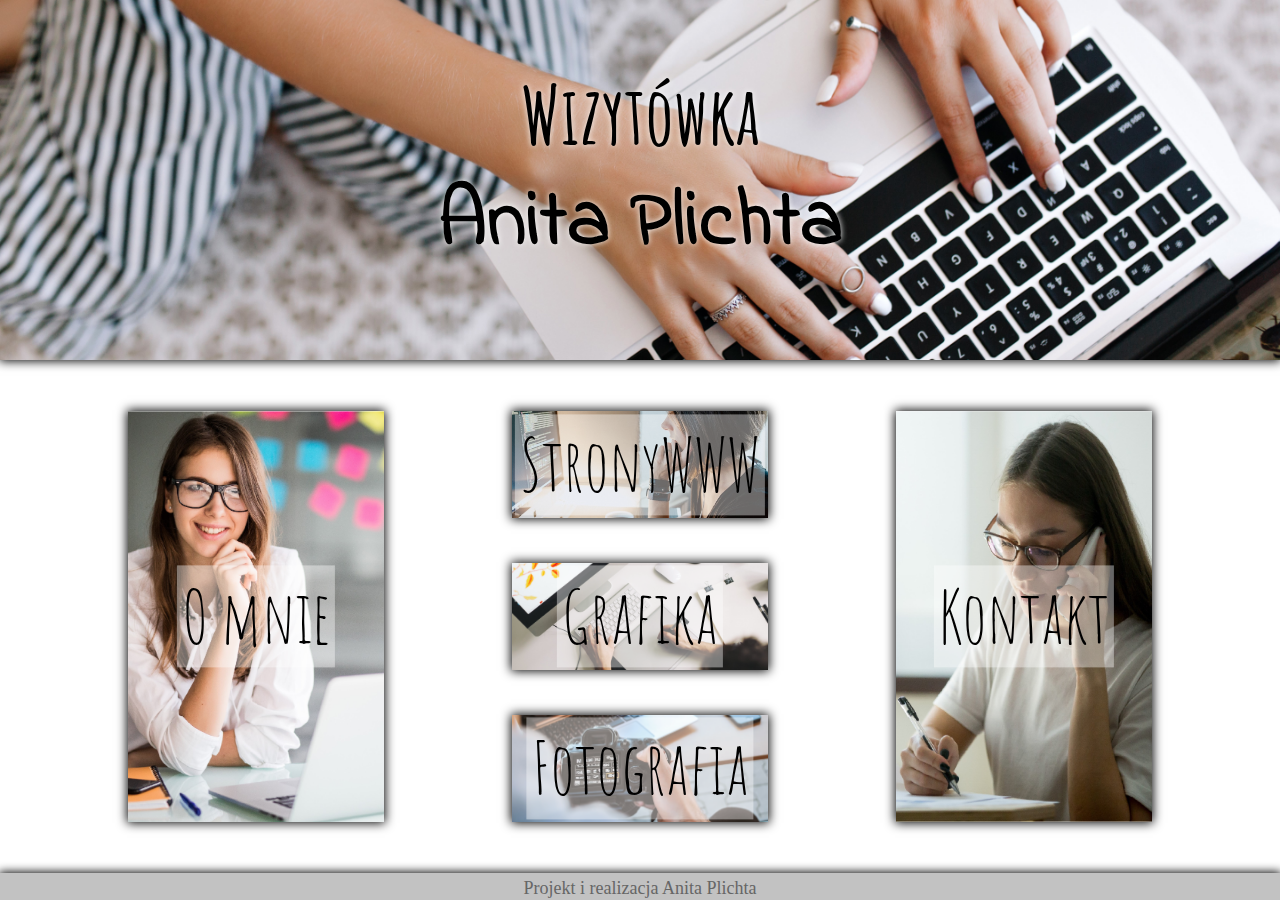
<file: index.html>
<html lang="pl">
<head>
	<meta http-equiv="content-type" content="text/html; charset=utf-8">
	<meta name="author" content="Anita Plichta">
	<link href="style.css" rel="stylesheet" type="text/css" >
	<link rel="shortcut icon" href="img/logo.png">
	<link rel="preconnect" href="https://fonts.gstatic.com">
	<link href="https://fonts.googleapis.com/css2?family=Amatic+SC&family=Indie+Flower&display=swap" rel="stylesheet">
	<meta name="keywords" content="portfolio,webmaster,webdesigner,front-end developer,front-end,frontend,strony internetowe,strony www,www,strona internetowa,strona www,grafika,grafiki,fotografia,fotograf">
	<title>Wizytówka Anita Plichta</title>
</head>
<body>
	<header id="header-home">
		<h1>Wizytówka</h2>
		<h2>Anita Plichta</h2>
	</header>
	<section id="nav-home">
		<a href="omnie.html">
			<div class="navigation" id="omnie">
				<span>
					O mnie
				</span>
			</div>
		</a>
		<div id="container">
			<a href="stronywww.html">
				<div class="navigation" id="stronywww">
					<span>
						StronyWWW
					</span>
				</div>
			</a>
			<a href="grafika.html">
				<div class="navigation" id="grafika">
					<span>
						Grafika
					</span>
				</div>
			</a>
			<a href="fotografia.html">
				<div class="navigation" id="fotografia">
					<span>
						Fotografia
					</span>
				</div>
			</a>
		</div>
		<a href="kontakt.html">
			<div class="navigation" id="kontakt">
				<span>
					Kontakt
				</span>
			</div>
		</a>
	</section>
	<footer>
		<span>
			Projekt i realizacja Anita Plichta
		</span>
	</footer>
</body>
</html>
</file>
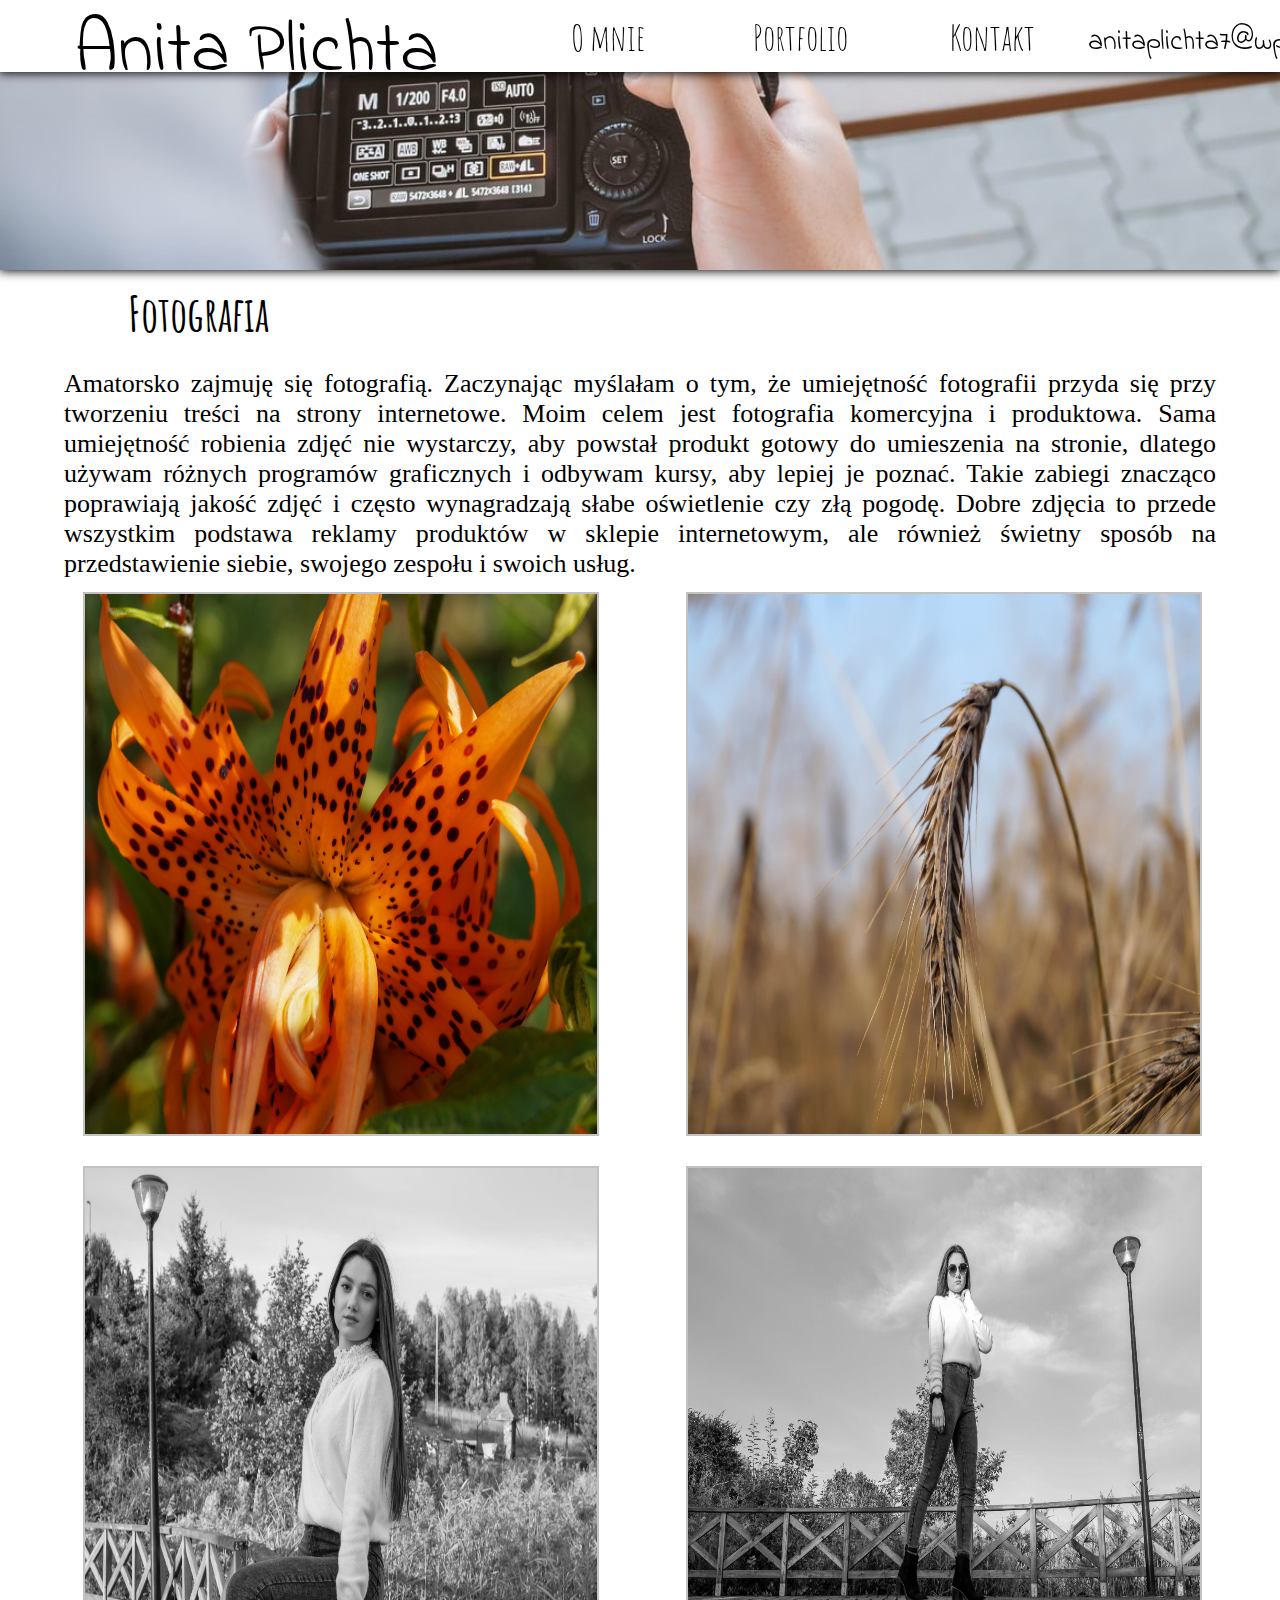
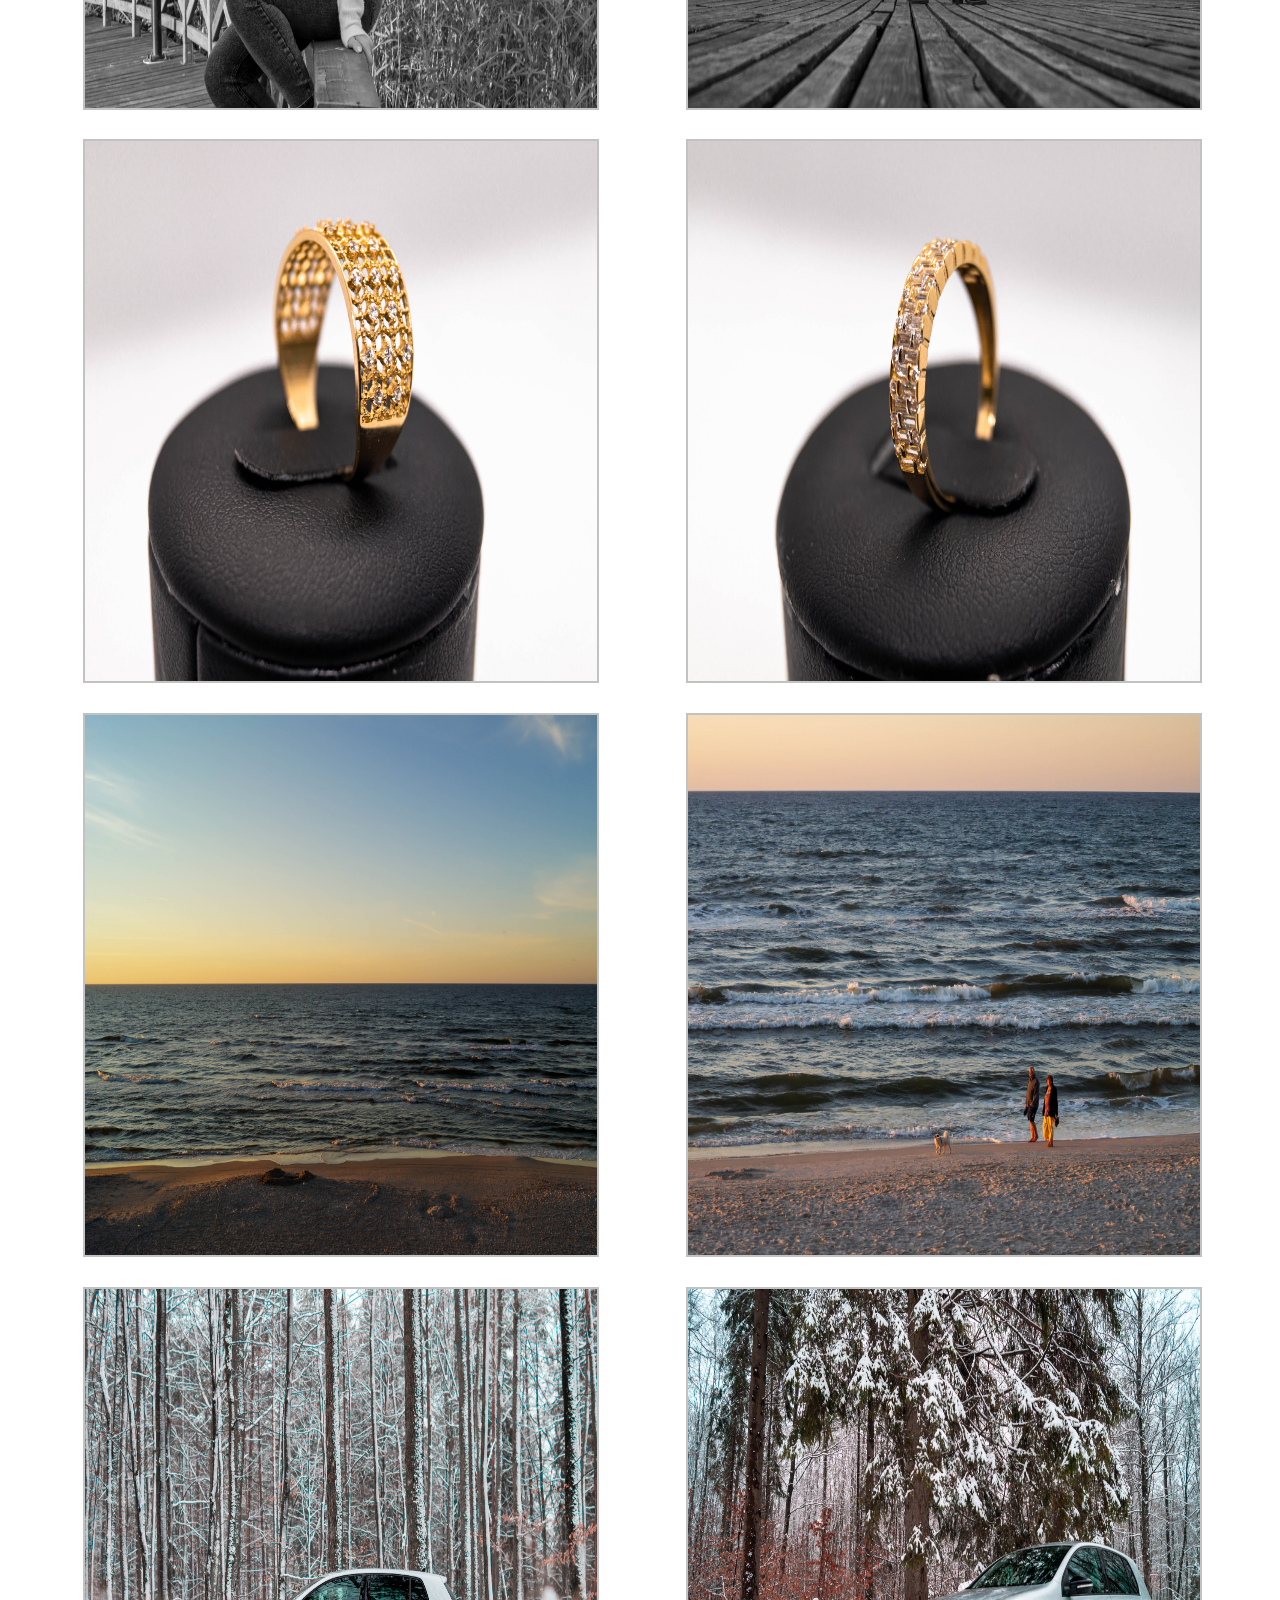
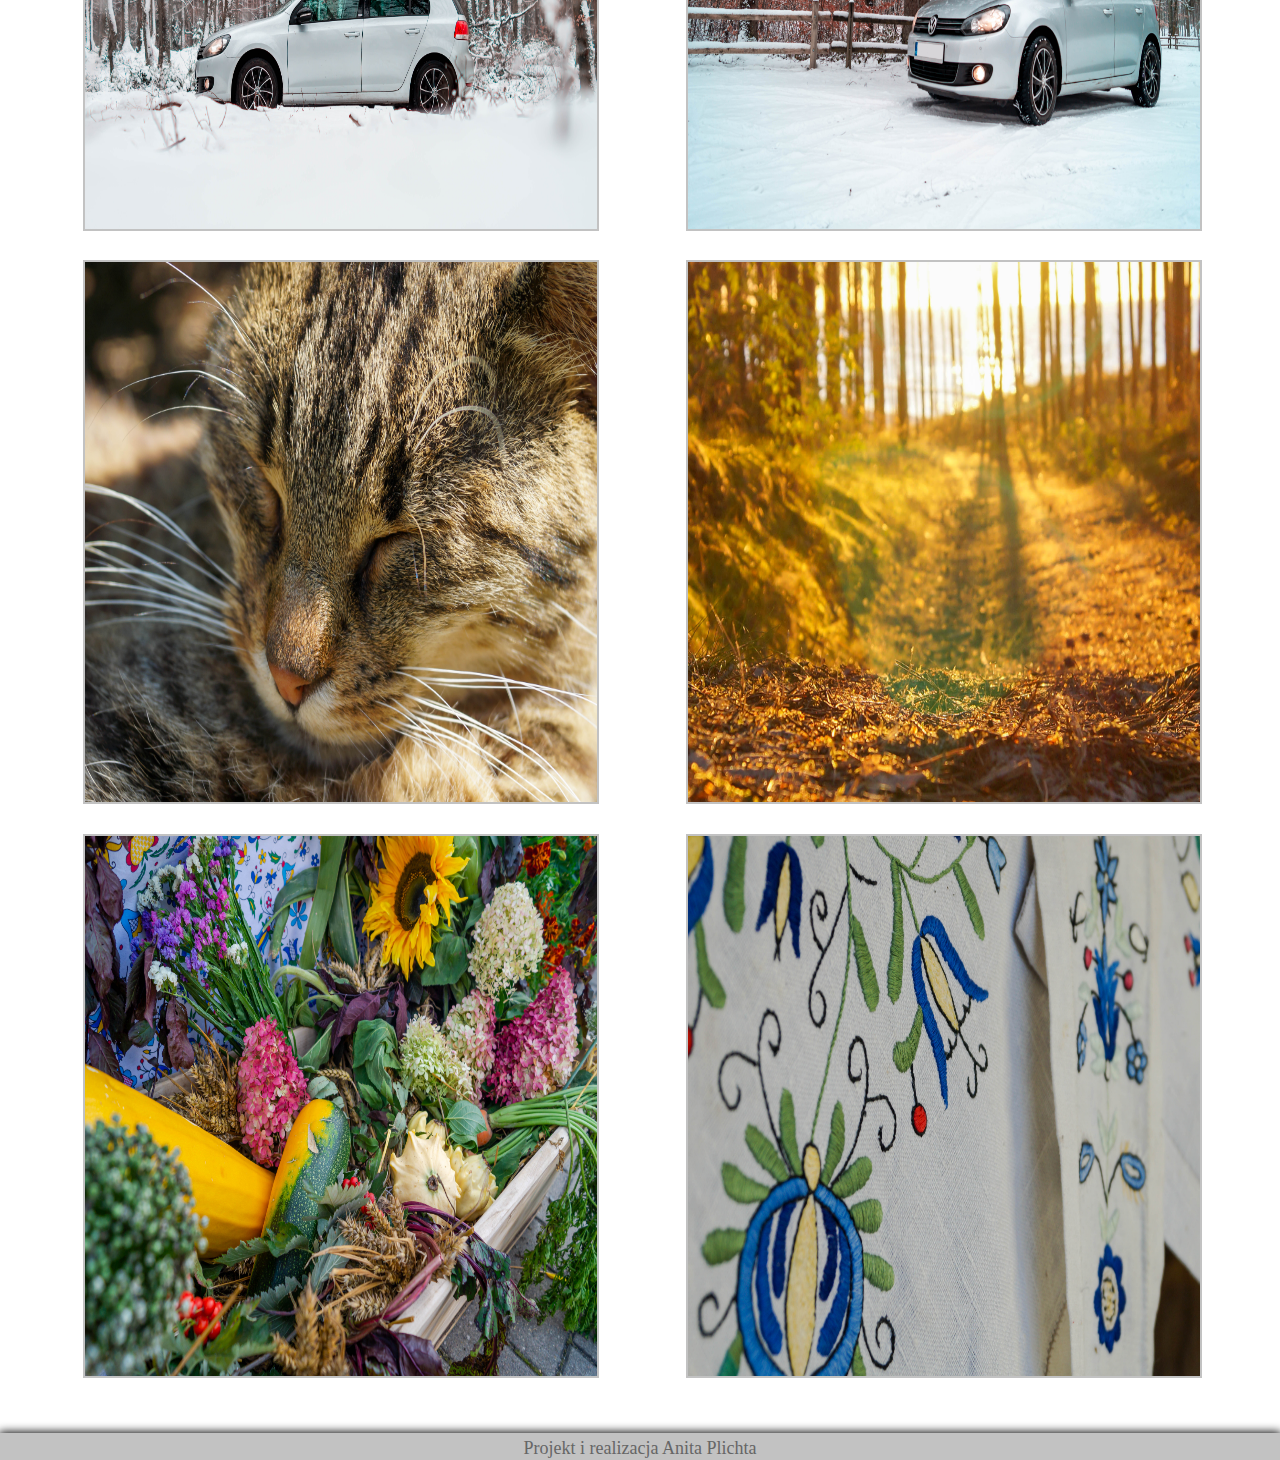
<file: fotografia.html>
<html lang="pl">
<head>
	<meta http-equiv="content-type" content="text/html; charset=utf-8">
	<meta name="author" content="Anita Plichta">
	<link href="style.css" rel="stylesheet" type="text/css" >
	<link rel="shortcut icon" href="img/logo.png">
	<link rel="preconnect" href="https://fonts.gstatic.com">
	<link href="https://fonts.googleapis.com/css2?family=Amatic+SC&family=Indie+Flower&display=swap" rel="stylesheet">
	<meta name="keywords" content="portfolio,webmaster,webdesigner,front-end developer,front-end,frontend,strony internetowe,strony www,www,strona internetowa,strona www,grafika,grafiki,fotografia,fotograf">
	<title>Fotografia - Anita Plichta</title>
</head>
<body>
	<nav>
		<a href="index.html">
			<div id="logo">
				<span>
					Anita Plichta
				</span>
			</div>
		</a>
		<div id="icon">
			<img id="on" onclick="on()" src="icon/on.png" alt="Menu ON">
			<img id="off" onclick="off()" src="icon/off.png" alt="Menu OFF">
		</div>
<ol id="menu">
			<a href="omnie.html">
				<li>
					<span>
						O mnie
					</span>
				</li>
			</a>
			<li>
				<a href="index.html">
					<span>
						Portfolio
					</span>
				</a>
				<ul>
					<a href="stronywww.html">
						<li>
							<span>
								Strony WWW
							</span>
						</li>
					</a>
					<a href="grafika.html">
						<li>
							<span>
								Grafika
							</span>
						</li>
					</a>
					<a href="fotografia.html">
						<li>
							<span>
								Fotografia
							</span>
						</li>
					</a>
				</ul>
			</li>
			<a href="kontakt.html">
				<li>
					<span>
						Kontakt
					</span>
				</li>
			</a>
			<li id="mail">
				<span>
					<a href="mailto:anitaplichta7@wp.pl">anitaplichta7@wp.pl</a>
				</span>
			</li>
		</ol>
	</nav>
	<section class="scroll">
		<header id="header-fotografia">
		</header>
		<main>
			<section>
				<h3>
					Fotografia
				</h3>
				<article>
					<p>
						Amatorsko zajmuję się fotografią. Zaczynając myślałam o tym, że umiejętność fotografii przyda się przy tworzeniu treści na strony internetowe. Moim celem jest fotografia komercyjna i produktowa. Sama umiejętność robienia zdjęć nie wystarczy, aby powstał produkt gotowy do umieszenia na stronie, dlatego używam różnych programów graficznych i odbywam kursy, aby lepiej je poznać. Takie zabiegi znacząco poprawiają jakość zdjęć i często wynagradzają słabe oświetlenie czy złą pogodę. Dobre zdjęcia to przede wszystkim podstawa reklamy produktów w sklepie internetowym, ale również świetny sposób na przedstawienie siebie, swojego zespołu i swoich usług.
					</p>
					<div class="img-container">
                        <img src="img/fotografia/1.jpg" alt="Przykładowa fotografia numer 1">
					</div>
					<div class="img-container">
                        <img src="img/fotografia/2.jpg" alt="Przykładowa fotografia numer 2">
					</div>
					<div class="img-container">
                        <img src="img/fotografia/3.jpg" alt="Przykładowa fotografia numer 3">
					</div>
					<div class="img-container">
                        <img src="img/fotografia/4.jpg" alt="Przykładowa fotografia numer 4">
					</div>
					<div class="img-container">
                        <img src="img/fotografia/5.jpg" alt="Przykładowa fotografia numer 5">
					</div>
					<div class="img-container">
                        <img src="img/fotografia/6.jpg" alt="Przykładowa fotografia numer 6">
					</div>
					<div class="img-container">
                        <img src="img/fotografia/7.jpg" alt="Przykładowa fotografia numer 7">
					</div>
					<div class="img-container">
                        <img src="img/fotografia/8.jpg" alt="Przykładowa fotografia numer 8">
					</div>
					<div class="img-container">
                        <img src="img/fotografia/9.jpg" alt="Przykładowa fotografia numer 9">
					</div>
					<div class="img-container">
                        <img src="img/fotografia/10.jpg" alt="Przykładowa fotografia numer 10">
					</div>
					<div class="img-container">
                        <img src="img/fotografia/11.jpg" alt="Przykładowa fotografia numer 11">
					</div>
					<div class="img-container">
                        <img src="img/fotografia/12.jpg" alt="Przykładowa fotografia numer 12">
					</div>
					<div class="img-container">
                        <img src="img/fotografia/13.jpg" alt="Przykładowa fotografia numer 13">
					</div>
					<div class="img-container">
                        <img src="img/fotografia/14.jpg" alt="Przykładowa fotografia numer 14">
					</div>
				</article>
			</section>
		</main>
		<footer>
			<span>
				Projekt i realizacja Anita Plichta
			</span>
		</footer>
	</section>
	<script>
		function on() {
			document.getElementById('menu').style="visibility: visible;transform: scaleY(1);-webkit-transform: scaleY(1)";
			document.getElementById('on').style="display: none";
			document.getElementById('off').style="display: block";
		}
		
		function off() {
			document.getElementById('menu').style="visibility: hidden";
			document.getElementById('on').style="display: block";
			document.getElementById('off').style="display: none";
		}
	</script>
</body>
</html>
</file>
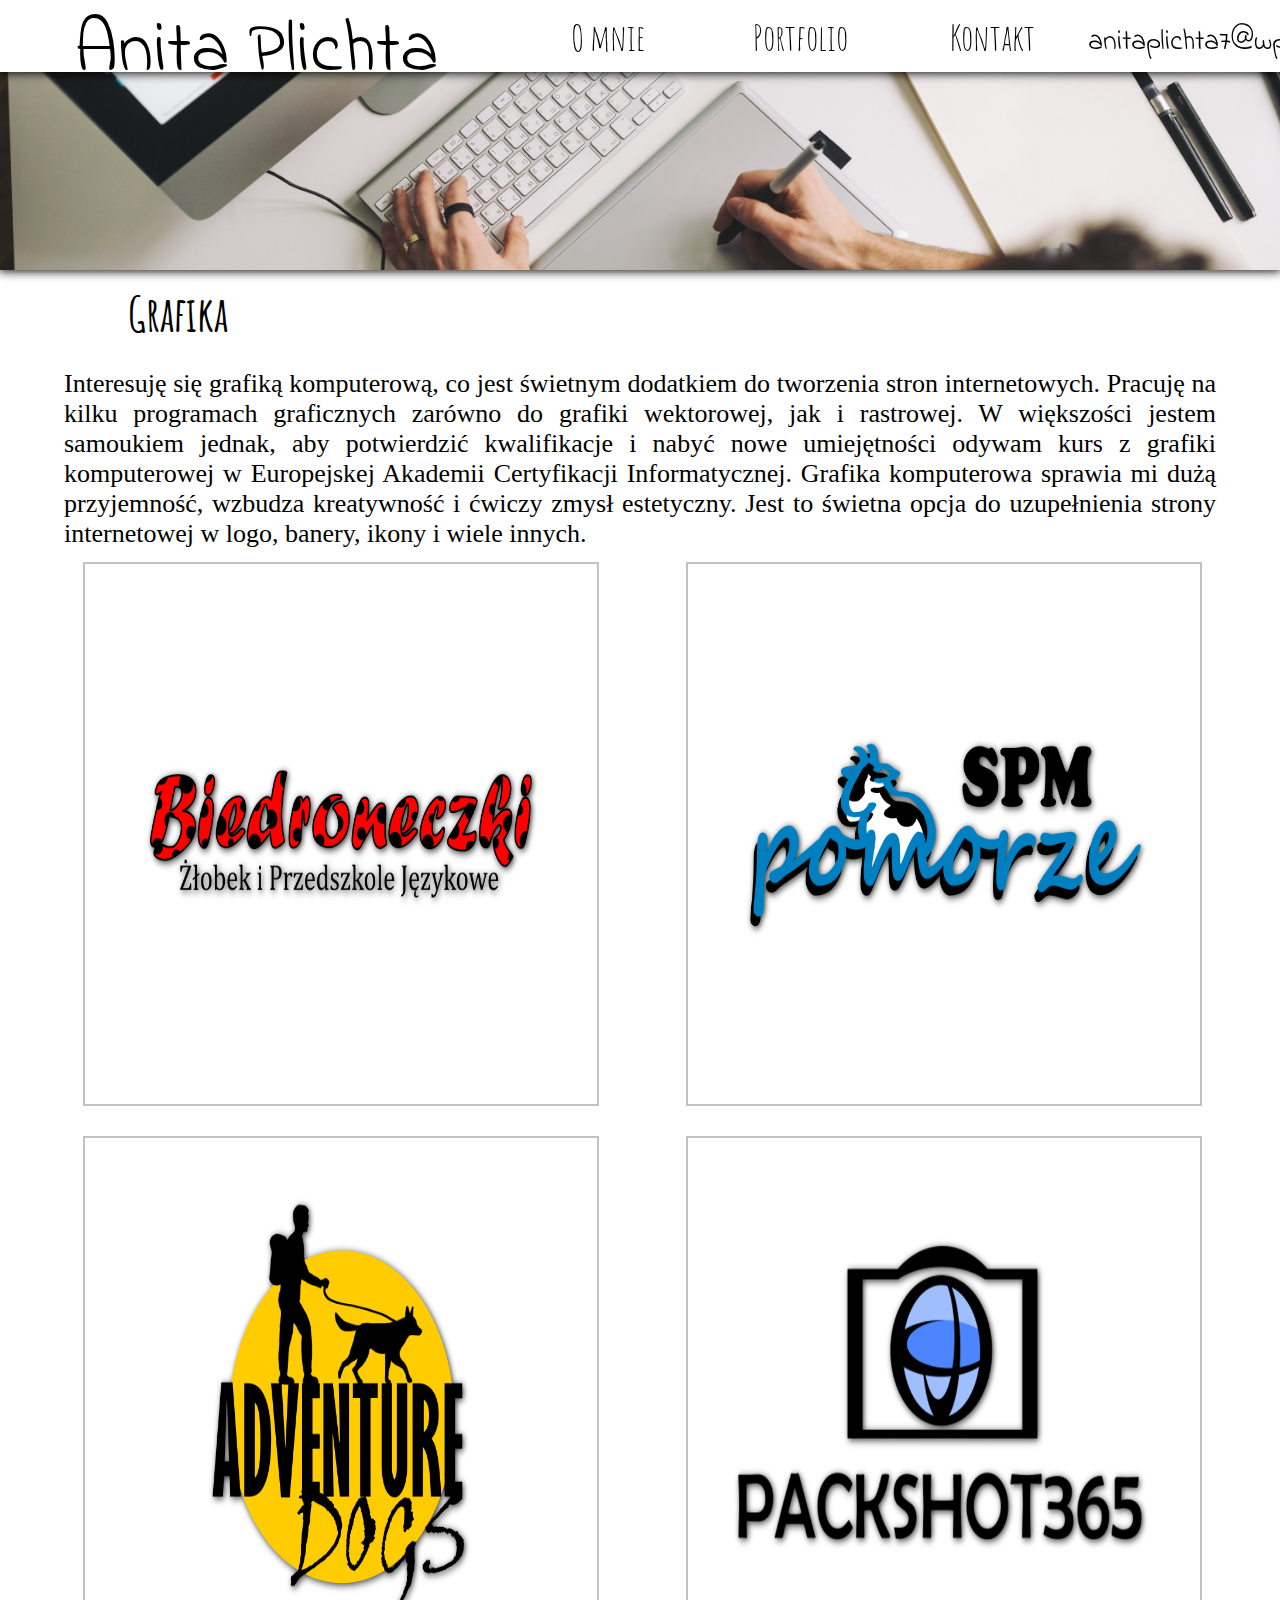
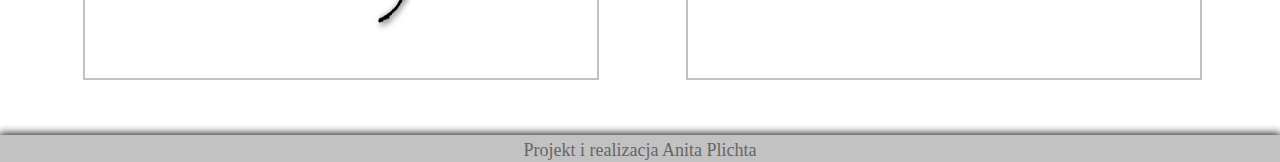
<file: grafika.html>
<html lang="pl">
<head>
	<meta http-equiv="content-type" content="text/html; charset=utf-8">
	<meta name="author" content="Anita Plichta">
	<link href="style.css" rel="stylesheet" type="text/css" >
	<link rel="shortcut icon" href="img/logo.png">
	<link rel="preconnect" href="https://fonts.gstatic.com">
	<link href="https://fonts.googleapis.com/css2?family=Amatic+SC&family=Indie+Flower&display=swap" rel="stylesheet">
	<meta name="keywords" content="portfolio,webmaster,webdesigner,front-end developer,front-end,frontend,strony internetowe,strony www,www,strona internetowa,strona www,grafika,grafiki,fotografia,fotograf">
	<title>Grafika - Anita Plichta</title>
</head>
<body>
	<nav>
		<a href="index.html">
			<div id="logo">
				<span>
					Anita Plichta
				</span>
			</div>
		</a>
		<div id="icon">
			<img id="on" onclick="on()" src="icon/on.png" alt="Menu ON">
			<img id="off" onclick="off()" src="icon/off.png" alt="Menu OFF">
		</div>
<ol id="menu">
			<a href="omnie.html">
				<li>
					<span>
						O mnie
					</span>
				</li>
			</a>
			<li>
				<a href="index.html">
					<span>
						Portfolio
					</span>
				</a>
				<ul>
					<a href="stronywww.html">
						<li>
							<span>
								Strony WWW
							</span>
						</li>
					</a>
					<a href="grafika.html">
						<li>
							<span>
								Grafika
							</span>
						</li>
					</a>
					<a href="fotografia.html">
						<li>
							<span>
								Fotografia
							</span>
						</li>
					</a>
				</ul>
			</li>
			<a href="kontakt.html">
				<li>
					<span>
						Kontakt
					</span>
				</li>
			</a>
			<li id="mail">
				<span>
					<a href="mailto:anitaplichta7@wp.pl">anitaplichta7@wp.pl</a>
				</span>
			</li>
		</ol>
	</nav>
	<section class="scroll">
		<header id="header-grafika">
		</header>
		<main>
			<section>
				<h3>
					Grafika
				</h3>
				<article>
					<p>
						Interesuję się grafiką komputerową, co jest świetnym dodatkiem do tworzenia stron internetowych. Pracuję na kilku programach graficznych zarówno do grafiki wektorowej, jak i rastrowej. W większości jestem samoukiem jednak, aby potwierdzić kwalifikacje i nabyć nowe umiejętności odywam kurs z grafiki komputerowej w Europejskej Akademii Certyfikacji Informatycznej. Grafika komputerowa sprawia mi dużą przyjemność, wzbudza kreatywność i ćwiczy zmysł estetyczny. Jest to świetna opcja do uzupełnienia strony internetowej w logo, banery, ikony i wiele innych.
					</p>
					<div class="img-container">
                        <img src="img/grafika/1.png" alt="Przykładowa grafika numer 1">
					</div>
					<div class="img-container">
                        <img src="img/grafika/2.png" alt="Przykładowa grafika numer 2">
					</div>
					<div class="img-container">
                        <img src="img/grafika/3.png" alt="Przykładowa grafika numer 3">
					</div>
					<div class="img-container">
                        <img src="img/grafika/4.png" alt="Przykładowa grafika numer 4">
					</div>
				</article>
			</section>
		</main>
		<footer>
			<span>
				Projekt i realizacja Anita Plichta
			</span>
		</footer>
	</section>
	<script>
		function on() {
			document.getElementById('menu').style="visibility: visible;transform: scaleY(1);-webkit-transform: scaleY(1)";
			document.getElementById('on').style="display: none";
			document.getElementById('off').style="display: block";
		}
		
		function off() {
			document.getElementById('menu').style="visibility: hidden";
			document.getElementById('on').style="display: block";
			document.getElementById('off').style="display: none";
		}
	</script>
</body>
</html>
</file>
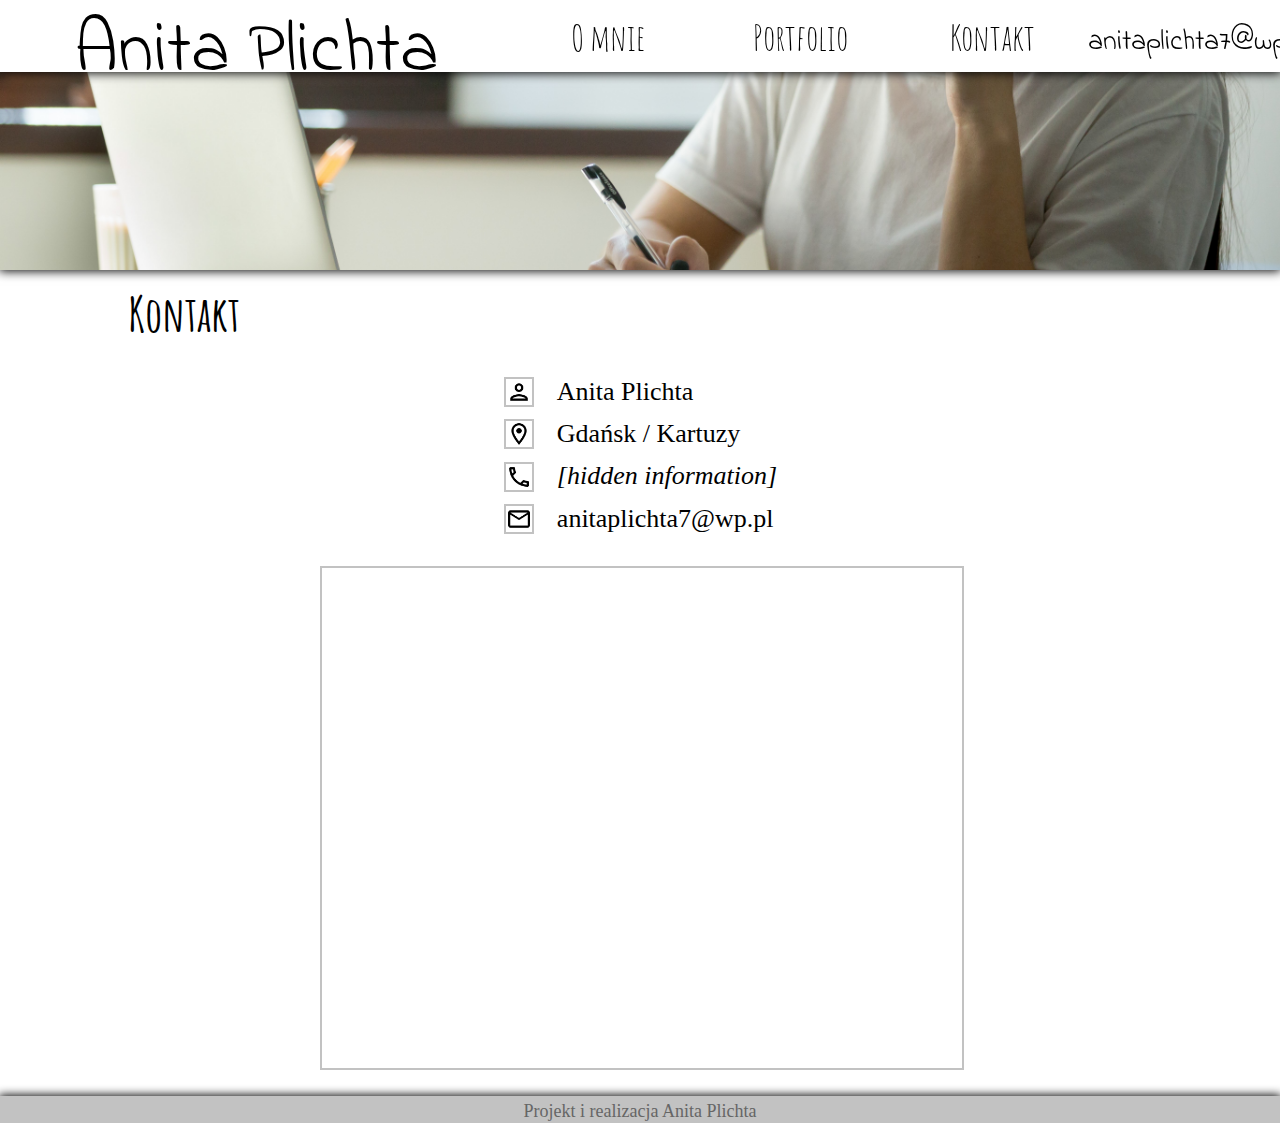
<file: kontakt.html>
<html lang="pl">
<head>
	<meta http-equiv="content-type" content="text/html; charset=utf-8">
	<meta name="author" content="Anita Plichta">
	<link href="style.css" rel="stylesheet" type="text/css" >
	<link rel="shortcut icon" href="img/logo.png">
	<link rel="preconnect" href="https://fonts.gstatic.com">
	<link href="https://fonts.googleapis.com/css2?family=Amatic+SC&family=Indie+Flower&display=swap" rel="stylesheet">
	<meta name="keywords" content="portfolio,webmaster,webdesigner,front-end developer,front-end,frontend,strony internetowe,strony www,www,strona internetowa,strona www,grafika,grafiki,fotografia,fotograf">
	<title>Kontakt - Anita Plichta</title>
</head>
<body>
	<nav>
		<a href="index.html">
			<div id="logo">
				<span>
					Anita Plichta
				</span>
			</div>
		</a>
		<div id="icon">
			<img id="on" onclick="on()" src="icon/on.png" alt="Menu ON">
			<img id="off" onclick="off()" src="icon/off.png" alt="Menu OFF">
		</div>
		<ol id="menu">
			<a href="omnie.html">
				<li>
					<span>
						O mnie
					</span>
				</li>
			</a>
			<li>
				<a href="index.html">
					<span>
						Portfolio
					</span>
				</a>
				<ul>
					<a href="stronywww.html">
						<li>
							<span>
								Strony WWW
							</span>
						</li>
					</a>
					<a href="grafika.html">
						<li>
							<span>
								Grafika
							</span>
						</li>
					</a>
					<a href="fotografia.html">
						<li>
							<span>
								Fotografia
							</span>
						</li>
					</a>
				</ul>
			</li>
			<a href="kontakt.html">
				<li>
					<span>
						Kontakt
					</span>
				</li>
			</a>
			<li id="mail">
				<span>
					<a href="mailto:anitaplichta7@wp.pl">anitaplichta7@wp.pl</a>
				</span>
			</li>
		</ol>
	</nav>
	<section class="scroll">
		<header id="header-kontakt">
		</header>
		<main>
			<section>
				<h3>
					Kontakt
				</h3>
				<article>
					<table>
						<tr>
							<th>
								<img src="icon/person.png" alt="Ikona osoby">
							</th>
							<td>Anita Plichta</td>
						<tr>
							<th>
								<img src="icon/location.png" alt="Ikona lokalizacji">
							</th>
							<td>Gdańsk / Kartuzy</td>
						</tr>
							<th>
								<img src="icon/phone.png" alt="Ikona telefonu">
							</th>
							<td><i>[hidden information]</i></td>
						</tr>
						<tr>
							<th>
								<img src="icon/email.png" alt="Ikona wiadomości">
							</th>
							<td>
								<a href="mailto:anitaplichta7@wp.pl">anitaplichta7@wp.pl</a>
							</td>
						</tr>
					</table>
				</article>
				<article>
					<iframe src="https://www.google.com/maps/embed?pb=!1m18!1m12!1m3!1d18609.332690126095!2d18.17857539769753!3d54.33636370356687!2m3!1f0!2f0!3f0!3m2!1i1024!2i768!4f13.1!3m3!1m2!1s0x46fd9a7cf97459e7%3A0x672209d507f6e0b!2sKartuzy!5e0!3m2!1spl!2spl!4v1640007857478!5m2!1spl!2spl" allowfullscreen="" loading="lazy"></iframe>
				</article>
			</section>
		</main>
		<footer>
			<span>
				Projekt i realizacja Anita Plichta
			</span>
		</footer>
	</section>
	<script>
		function on() {
			document.getElementById('menu').style="visibility: visible;transform: scaleY(1);-webkit-transform: scaleY(1)";
			document.getElementById('on').style="display: none";
			document.getElementById('off').style="display: block";
		}
		
		function off() {
			document.getElementById('menu').style="visibility: hidden";
			document.getElementById('on').style="display: block";
			document.getElementById('off').style="display: none";
		}
	</script>
</body>
</html>
</file>
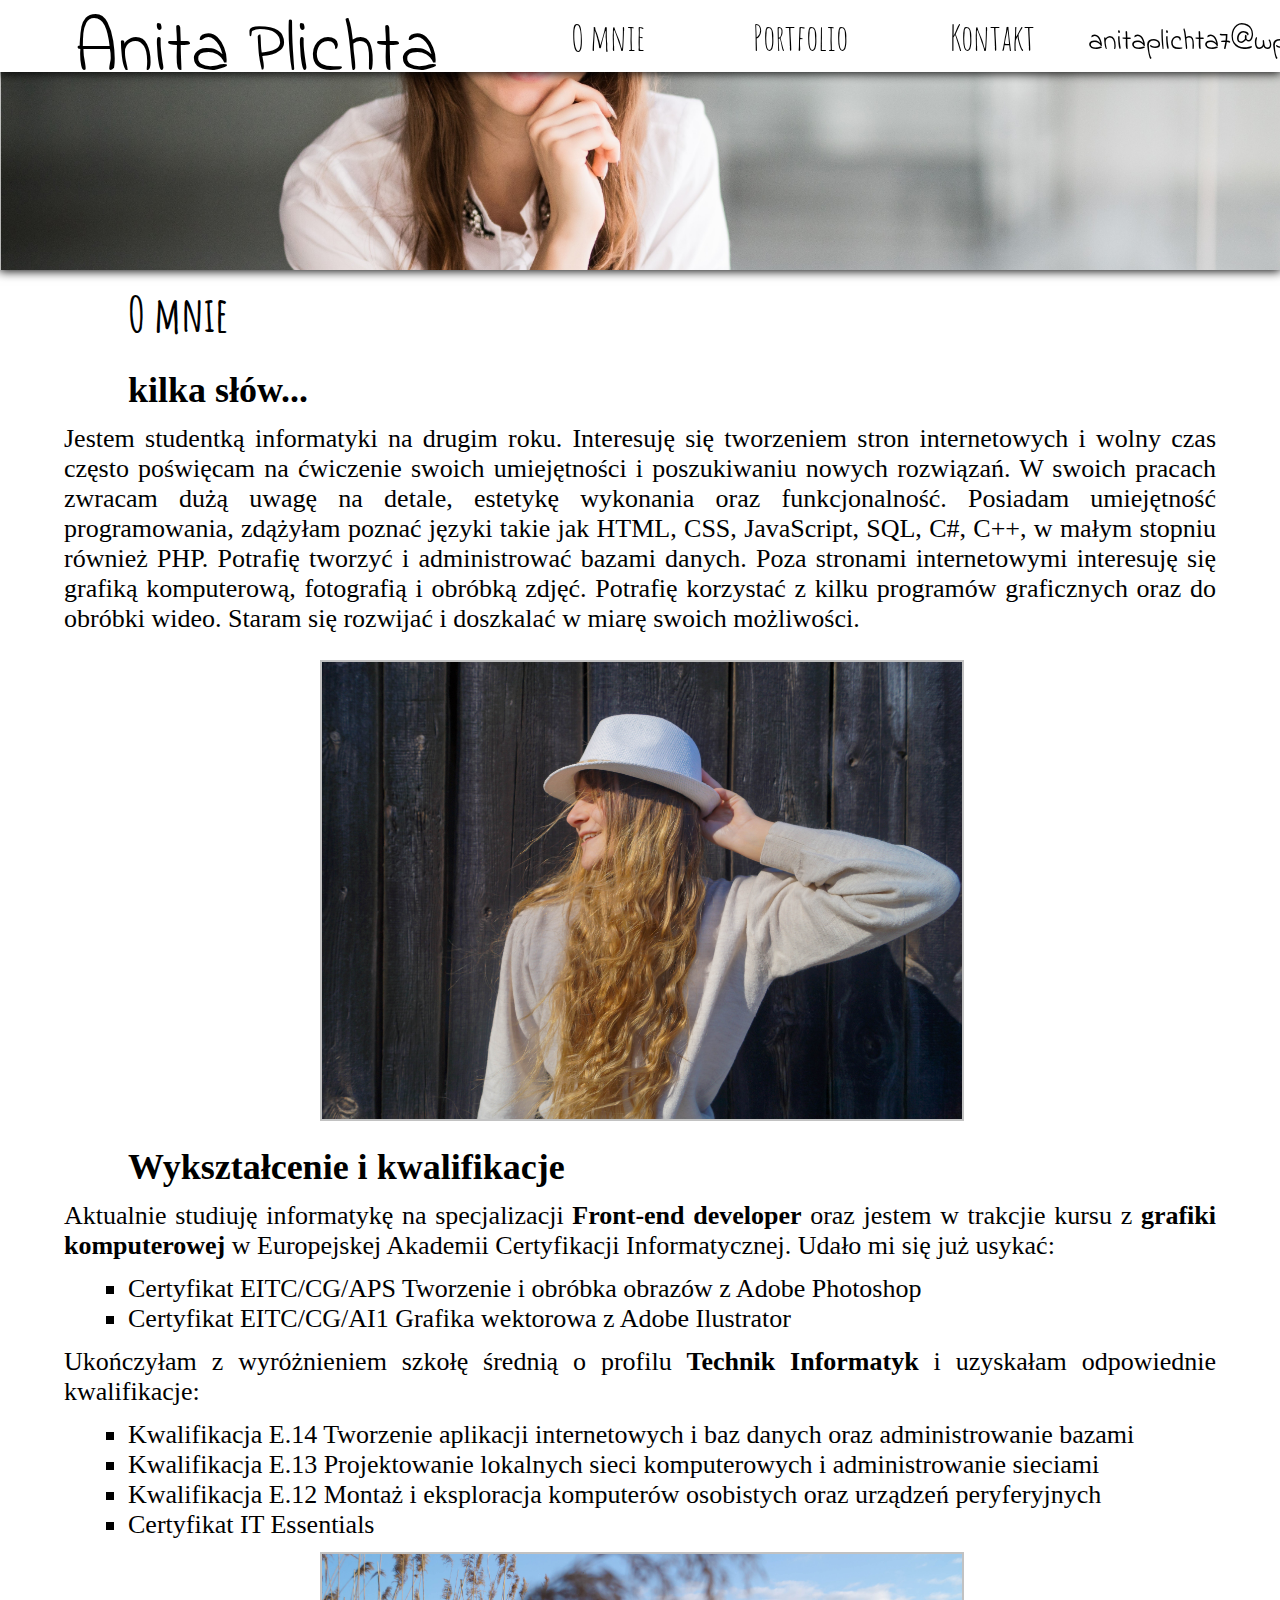
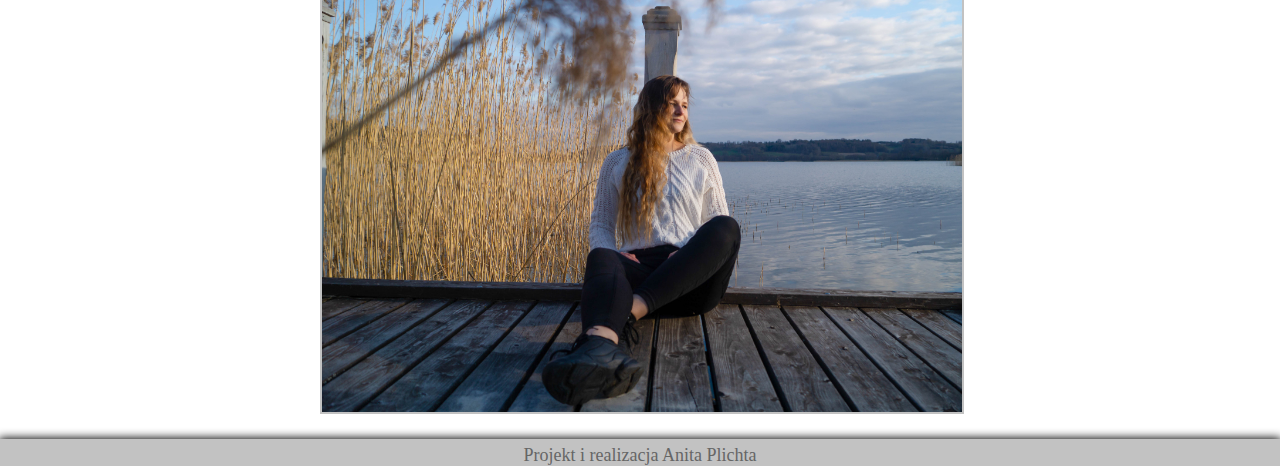
<file: omnie.html>
<html lang="pl">
<head>
	<meta http-equiv="content-type" content="text/html; charset=utf-8">
	<meta name="author" content="Anita Plichta">
	<link href="style.css" rel="stylesheet" type="text/css" >
	<link rel="shortcut icon" href="img/logo.png">
	<link rel="preconnect" href="https://fonts.gstatic.com">
	<link href="https://fonts.googleapis.com/css2?family=Amatic+SC&family=Indie+Flower&display=swap" rel="stylesheet">
	<meta name="keywords" content="portfolio,webmaster,webdesigner,front-end developer,front-end,frontend,strony internetowe,strony www,www,strona internetowa,strona www,grafika,grafiki,fotografia,fotograf">
	<title>O mnie - Anita Plichta</title>
</head>
<body>
	<nav>
		<a href="index.html">
			<div id="logo">
				<span>
					Anita Plichta
				</span>
			</div>
		</a>
		<div id="icon">
			<img id="on" onclick="on()" src="icon/on.png" alt="Menu ON">
			<img id="off" onclick="off()" src="icon/off.png" alt="Menu OFF">
		</div>
		<ol id="menu">
			<a href="omnie.html">
				<li>
					<span>
						O mnie
					</span>
				</li>
			</a>
			<li>
				<a href="index.html">
					<span>
						Portfolio
					</span>
				</a>
				<ul>
					<a href="stronywww.html">
						<li>
							<span>
								Strony WWW
							</span>
						</li>
					</a>
					<a href="grafika.html">
						<li>
							<span>
								Grafika
							</span>
						</li>
					</a>
					<a href="fotografia.html">
						<li>
							<span>
								Fotografia
							</span>
						</li>
					</a>
				</ul>
			</li>
			<a href="kontakt.html">
				<li>
					<span>
						Kontakt
					</span>
				</li>
			</a>
			<li id="mail">
				<span>
					<a href="mailto:anitaplichta7@wp.pl">anitaplichta7@wp.pl</a>
				</span>
			</li>
		</ol>
	</nav>
	<section class="scroll">
		<header id="header-omnie">
		</header>
		<main>
			<section>
				<h3>
					O mnie
				</h3>
				<article>
					<h4>
						kilka słów...
					</h4>
					<p>
						Jestem studentką informatyki na drugim roku. Interesuję się tworzeniem stron internetowych i wolny czas często poświęcam na ćwiczenie swoich umiejętności i poszukiwaniu nowych rozwiązań. W swoich pracach zwracam dużą uwagę na detale, estetykę wykonania oraz funkcjonalność. Posiadam umiejętność programowania, zdążyłam poznać języki takie jak HTML, CSS, JavaScript, SQL, C#, C++, w małym stopniu również PHP. Potrafię tworzyć i administrować bazami danych. Poza stronami internetowymi interesuję się grafiką komputerową, fotografią i obróbką zdjęć. Potrafię korzystać z kilku programów graficznych oraz do obróbki wideo. Staram się rozwijać i doszkalać w miarę swoich możliwości.
					</p>
					<img class="photos" src="img/ja1.jpg" alt="Moje zdjecie numer 1">
				</article>
				<article>
					<h4>
						Wykształcenie i kwalifikacje
					</h4>
					<p>
						Aktualnie studiuję informatykę na specjalizacji <b>Front-end developer</b> oraz jestem w trakcjie kursu z <b> grafiki komputerowej </b> w Europejskej Akademii Certyfikacji Informatycznej. Udało mi się już usykać:
					</p>
					<ul>
						<li>Certyfikat EITC/CG/APS Tworzenie i obróbka obrazów z Adobe Photoshop</li>
						<li>Certyfikat EITC/CG/AI1 Grafika wektorowa z Adobe Ilustrator</li>
					</ul>
					<p>
						Ukończyłam z wyróżnieniem szkołę średnią o profilu <b> Technik Informatyk </b> i uzyskałam odpowiednie kwalifikacje:
					</p>
					<ul>
						<li>Kwalifikacja E.14 Tworzenie aplikacji internetowych i baz danych oraz administrowanie bazami</li>
						<li>Kwalifikacja E.13 Projektowanie lokalnych sieci komputerowych i administrowanie sieciami</li>
						<li>Kwalifikacja E.12 Montaż i eksploracja komputerów osobistych oraz urządzeń peryferyjnych</li>
						<li>Certyfikat IT Essentials</li>
					</ul>
					<img class="photos" src="img/ja2.jpg" alt="Moje zdjecie numer 2">
				</article>
			</section>
		</main>
		<footer>
			<span>
				Projekt i realizacja Anita Plichta
			</span>
		</footer>
	</section>
	<script>
		function on() {
			document.getElementById('menu').style="visibility: visible;transform: scaleY(1);-webkit-transform: scaleY(1)";
			document.getElementById('on').style="display: none";
			document.getElementById('off').style="display: block";
		}
		
		function off() {
			document.getElementById('menu').style="visibility: hidden";
			document.getElementById('on').style="display: block";
			document.getElementById('off').style="display: none";
		}
	</script>
</body>
</html>
</file>
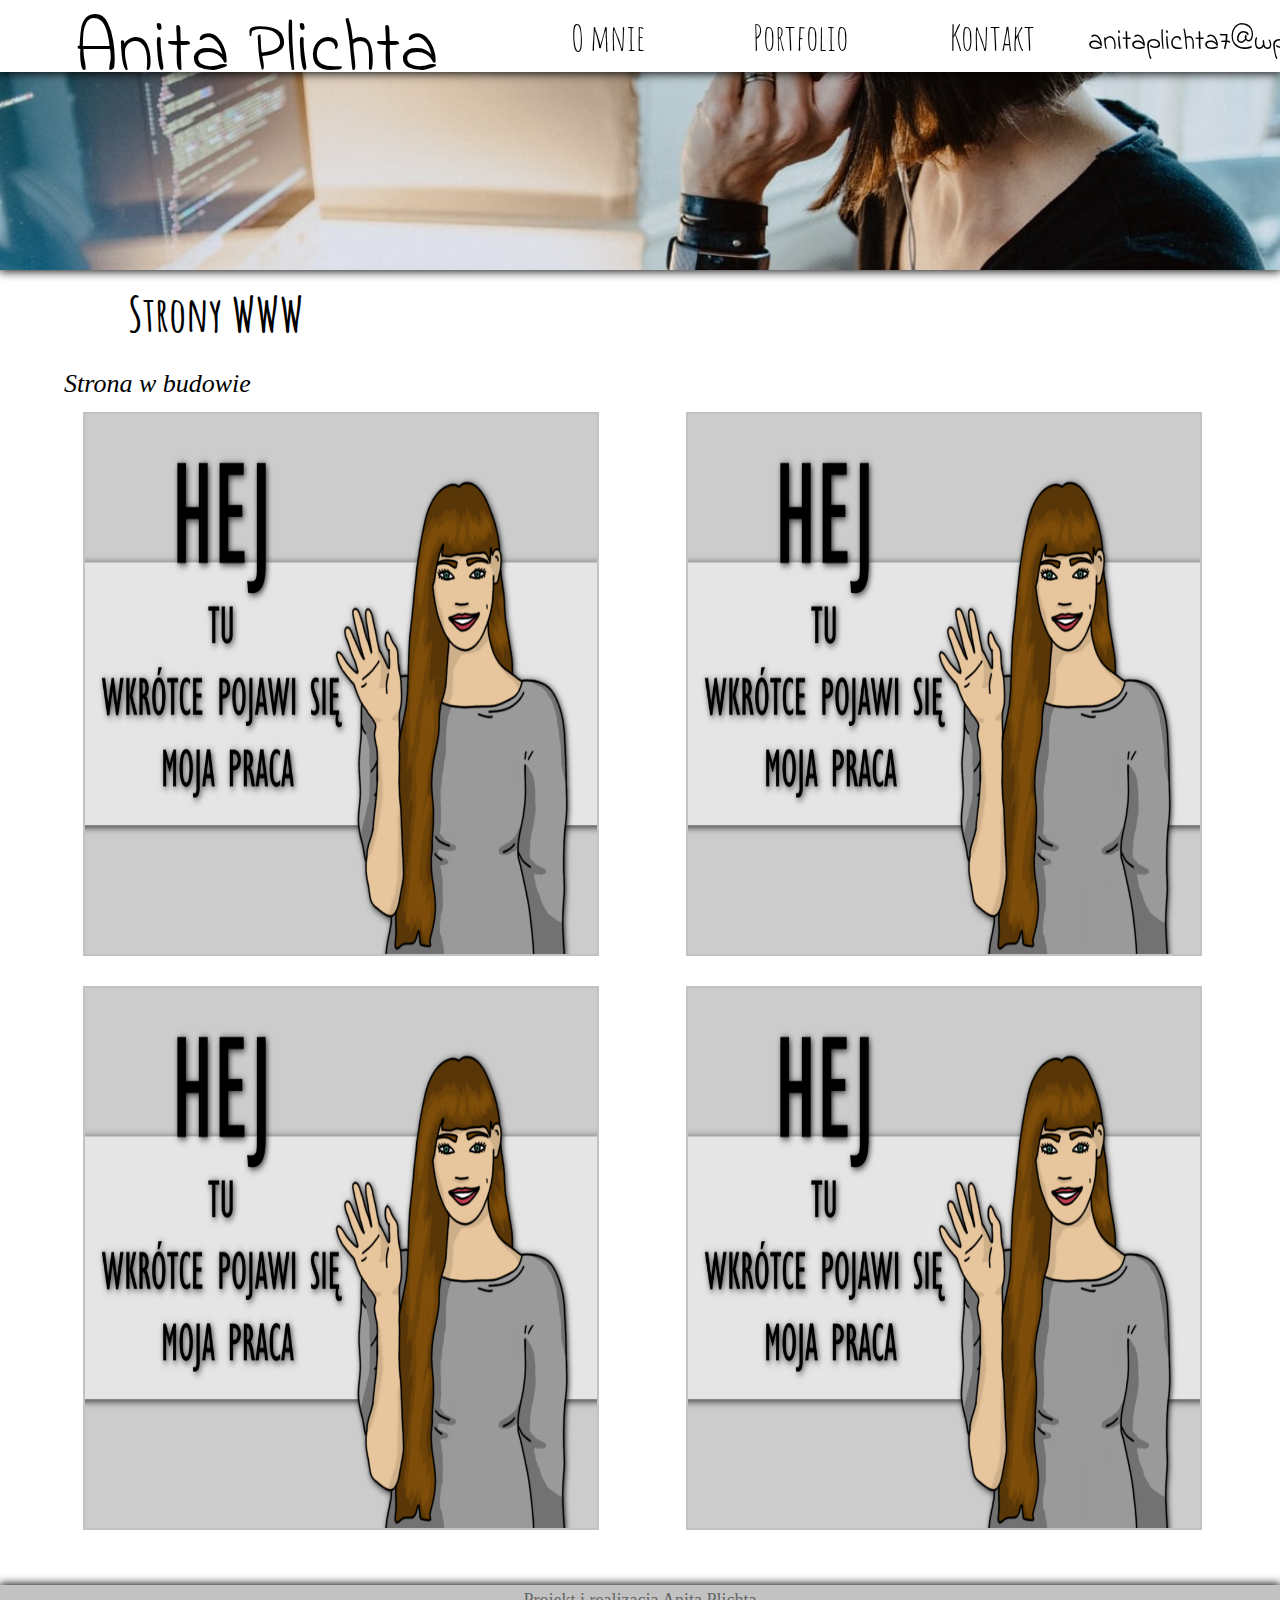
<file: stronywww.html>
<html lang="pl">
<head>
	<meta http-equiv="content-type" content="text/html; charset=utf-8">
	<meta name="author" content="Anita Plichta">
	<link href="style.css" rel="stylesheet" type="text/css" >
	<link rel="shortcut icon" href="img/logo.png">
	<link rel="preconnect" href="https://fonts.gstatic.com">
	<link href="https://fonts.googleapis.com/css2?family=Amatic+SC&family=Indie+Flower&display=swap" rel="stylesheet">
	<meta name="keywords" content="portfolio,webmaster,webdesigner,front-end developer,front-end,frontend,strony internetowe,strony www,www,strona internetowa,strona www,grafika,grafiki,fotografia,fotograf">
	<title>Strony WWW - Anita Plichta</title>
</head>
<body>
	<nav>
		<a href="index.html">
			<div id="logo">
				<span>
					Anita Plichta
				</span>
			</div>
		</a>
		<div id="icon">
			<img id="on" onclick="on()" src="icon/on.png" alt="Menu ON">
			<img id="off" onclick="off()" src="icon/off.png" alt="Menu OFF">
		</div>
<ol id="menu">
			<a href="omnie.html">
				<li>
					<span>
						O mnie
					</span>
				</li>
			</a>
			<li>
				<a href="index.html">
					<span>
						Portfolio
					</span>
				</a>
				<ul>
					<a href="stronywww.html">
						<li>
							<span>
								Strony WWW
							</span>
						</li>
					</a>
					<a href="grafika.html">
						<li>
							<span>
								Grafika
							</span>
						</li>
					</a>
					<a href="fotografia.html">
						<li>
							<span>
								Fotografia
							</span>
						</li>
					</a>
				</ul>
			</li>
			<a href="kontakt.html">
				<li>
					<span>
						Kontakt
					</span>
				</li>
			</a>
			<li id="mail">
				<span>
					<a href="mailto:anitaplichta7@wp.pl">anitaplichta7@wp.pl</a>
				</span>
			</li>
		</ol>
	</nav>
	<section class="scroll">
		<header id="header-stronywww">
		</header>
		<main>
			<section>
				<h3>
					Strony WWW
				</h3>
				<article>
					<p><i>Strona w budowie</i><br></p>
					<div class="img-container">
                        <img src="img/stronywww/obrazek.png" alt="Przykładowa strona numer 1">
					</div>
					<div class="img-container">
                        <img src="img/stronywww/obrazek.png" alt="Przykładowa strona numer 2">
					</div>
					<div class="img-container">
                        <img src="img/stronywww/obrazek.png" alt="Przykładowa strona numer 3">
					</div>
					<div class="img-container">
                        <img src="img/stronywww/obrazek.png" alt="Przykładowa strona numer 4">
					</div>
				</article>
			</section>
		</main>
		<footer>
			<span>
				Projekt i realizacja Anita Plichta
			</span>
		</footer>
	</section>
	<script>
		function on() {
			document.getElementById('menu').style="visibility: visible;transform: scaleY(1);-webkit-transform: scaleY(1)";
			document.getElementById('on').style="display: none";
			document.getElementById('off').style="display: block";
		}
		
		function off() {
			document.getElementById('menu').style="visibility: hidden";
			document.getElementById('on').style="display: block";
			document.getElementById('off').style="display: none";
		}
	</script>
</body>
</html>
</file>
<file: style.css>
@media only screen and (max-width: 999px) {
	header {
		margin-top: 0;
		height: 60%;
		background-size: cover;
	}
	
	#header-home {
		margin-top: 0;
		height: 40%;
		background-size: cover;
	}

	h1 {
		padding: 20% 0 0 0;
		font-size: 90px;
	}

	h2 {
		font-size: 90px;
	}
	
	#nav-home {
		height: 55%;
	}
	
	#nav-home span {
		font-size: 48px;
		padding: 3%;
	}

	#omnie {
		left: 6%;
		width: 25%;
	}
	
	#container {
		left: 12%;
		width: 25%;
	}
	
	#kontakt{
		left: 19%;
		width: 25%;
	}
	
	nav {
		height: 50%;
	}
	
	#logo {
		width: 85%;
		height: 20%;
		background-color: white;
		border-bottom: 3px solid #666666; 
	}
	
	#logo span {
		position: relative;
		left: 10%;
		top: 5%;
	}
	
	#icon {
		float: left;
		width: 15%;
		background-color: white;
		border-bottom: 3px solid #666666; 
	}
	
	#icon img {
		float: right;
		height: 20%;
	}
	
	#on {
		display: block;
		cursor: pointer;
	}
	
	#off {
		display: none;
		cursor: pointer;
	}
	
	#menu {	
		width: 85%;
		height: 200%;
		visibility: hidden;
		box-shadow: 0 0 10px 1px black;
		margin-top: 0m;
		 transform: scaleY(0);
		 -webkit-transform: scaleY(0);
		 transform-origin: 50% 0;
		 -webkit-transform-origin: 50% 0;
		 transition: 500ms;
		 background-color: white;
	}

	#menu li {
		font-size: 90px;
		padding: 5% 0 0 0;
	}
	
	#menu li ul li {
		font-size: 72px;
	}
	
	nav ol li span {
		position: relative;
		top: -0.1em;
		font-family: 'Amatic SC', cursive;
	}

	#mail {
		display: none;
	}
	
	h3 {
		font-size: 72px;
	}

	h4 {
		font-size: 36px;
	}
	
	p, table {
		font-size: 28px;
	}
	
	article ul {
		font-size: 30px;
	}
	
	footer {
		height: 5%;
	}
	
	footer span {
		top: 30%;
		font-size: 20px;
	}
		
	article img {
		width: 80%;
		margin-left: 10%;
	}

	.img-container {
		width: 90%;
		height: 40%;
		margin-left: 5%;
	}
	
	.img-container:not(:first-child) {
		margin-top: 5%;
	}

	iframe {
		width: 99%;
		height: 600px;
	}
}

@media only screen and (min-width: 1000px) {
	header {
		height: 30%;
		background-size: cover;
	}
	
	h1{
		padding: 5% 0 0 0;
		font-size: 80px;
	}

	h2 {
		font-size: 80px;
	}
	
	#nav-home {
		height: 57%;
	}
	
	#nav-home span {
		font-size: 72px;
		padding: 2%;
	}
	
	#omnie {
		left: 10%;
		width: 20%;
	}
	
	#container {
		left: 20%;
		width: 20%;
	}
	
	#kontakt{
		left: 30%;
		width: 20%;
	}

	nav {
		height: 8%;
		background-color: white;
		box-shadow: 0 0 10px 1px black;
	}
	
	#logo {
		width: 40%;
		height: 100%;
	}
	
	#icon {
		display: none;
	}
	
	nav ol li {
		float: left;
		width: 15%;
		height: 100%;
		font-size: 36px;
	}
	
	ol > li:hover > ul {
		visibility: visible;
		transform: scaleY(1); 
		-webkit-transform: scaleY(1);
	}

	ol > li > ul {
		visibility: hidden;
		margin-top: 10%;
		 transform: scaleY(0);
		 -webkit-transform: scaleY(0);
		 transform-origin: 50% 0;
		 -webkit-transform-origin: 50% 0;
		 transition: 500ms;
	}

	ol > li > ul > a > li {
		clear: both;
		width: 100%;
		box-shadow: 0 0 20px 0.5px grey;
	}
	
	nav ol li span{
		top: 20%;
	}
		
	#mail {
		width: 15%;
		height: 100%;
		font-size: 28px;
	}
	
	h3 {
		font-size: 48px;
	}
	
	h4 {
		font-size: 36px;
	}
	
	p, table {
		font-size: 26px;
	}
	
	article ul {
		font-size: 26px;
	}
	
	footer {
		height: 3%;
	}
	
	footer span {
		top: 20%;
		font-size: 18px;
	}
	
	article img {
		width: 50%;
		margin-left: 25%;
	}
		
	.img-container {
		top: 10%;
		width: 40%;
		height: 60%;
		margin-left: 6.5%;
		margin-bottom: 2%;
	}

	iframe {
		margin-left: 25%;
		width: 50%;
		height: 500px;
	}
}

* {
	padding: 0;
	margin: 0;
	color: black;
	text-decoration: none;
}

content {
	width: 100%;
	overflow: auto;
}

header {
	width: 100%;
	background-image: url('banner/baner.jpg');
	background-position: center center;
	box-shadow: 0 0 10px 1px black;
}

h1 {
	text-align: center;
	font-family: 'Amatic SC', cursive;
	text-shadow:0 0 6px white;
}

h2 {
	text-align: center;
	font-family: 'Indie Flower', cursive;
	text-shadow:0 0 6px white;
}

#nav-home div {
	position: relative;
	text-align: center;
    background-size: cover;
	transition-duration: 3s;
    margin: 0 auto;
    display: block;
}

.navigation:hover {
	transform: scale(1.2);
    -webkit-transform: scale(1.2);
    -moz-transform: scale(1.2);
    z-index: 0;
}

#nav-home span {
	position: absolute;
    top: 50%;
    left: 50%;
    margin-right: -50%;
    transform: translate(-50%, -50%);
	font-family: 'Amatic SC', cursive;
	color: black;
	background: rgba(255,255,255,0.4);
}

#omnie {
	float: left;
	top: 10%;
	height: 80%;
	background-image: url('img/omnie.jpg');
	background-position: center center;
	box-shadow: 0 0 10px 1px black;
}

#container {
	float: left;
	top: 10%;
	height: 80%;
}

#stronywww {
	float: bottom;
	top: 0;
	height: 26%;
	width: 100%;
	background-image: url('img/stronywww.jpg');
	background-position: center center;
	box-shadow: 0 0 10px 1px black;
}

#grafika {
	float: bottom;
	top: 11%;
	height: 26%;
	width: 100%;
	background-image: url('img/grafika.jpg');
	background-position: center center;
	box-shadow: 0 0 10px 1px black;
}

#fotografia {
	float: bottom;
	top: 22%;
	height: 26%;
	width: 100%;
	background-image: url('img/fotografia.jpg');
	background-position: center center;
	box-shadow: 0 0 10px 1px black;
}

#kontakt {
	float: left;
	top: 10%;
	height: 80%;
	background-image: url('img/kontakt.jpg');
	background-position: center center;
	box-shadow: 0 0 10px 1px black;
}

nav {
	z-index: 1;
	display: block;
	width: 100%;
	position: fixed;
	right: 0;
	top: 0%;
}

nav ol {
	list-style: none;
}

nav ul {
	list-style: none;
}

#logo {
	float: left;
	position: realtive;
	top: 15%;
	text-align: center;
	font-size: 72px;
	font-family: 'Indie Flower', cursive;
	color: black;
}

nav ol li {
	text-align: center;
	color: black;
	background-color: white;
}

nav ol li:hover {
	-webkit-transition: all 0.6s;
	background-color: lightgrey;
}

nav ol li ul li:hover {
	-webkit-transition: all 0.6s;
	background-color: silver;
}

nav ol li span{
	position: relative;
	font-family: 'Amatic SC', cursive;
}
	  
#mail {
	float: left;
	text-align: center;
	color: black;
	background-color: white;
}

#mail span{
	position: relative;
	top: 30%;
	font-family: 'Indie Flower', cursive;
}

#mail a:link {
	color: black;
}

.scroll {
	overflow: auto;
}

#header-home {
	height: 40%;
}

#header-omnie {
	background-image: url('banner/omnie.jpg');
	background-position: center center;
}

#header-stronywww {
	background-image: url('banner/stronywww.jpg');
	background-position: center center;
}

#header-grafika {
	background-image: url('banner/grafika.jpg');
	background-position: center center;
}

#header-fotografia {
	background-image: url('banner/fotografia.jpg');
	background-position: center center;
}

#header-kontakt {
	background-image: url('banner/kontakt.jpg');
	background-position: center center;
}

main {
	width: 100%;
	height: auto;
}

h3 {
    margin-left: 10%;
	margin-top: 1%;
	font-family: 'Amatic SC', cursive;
}

article {
	margin-top: 2%;
	margin-bottom: 2%;
}

h4 {
    margin-left: 10%;
}

p {
	width: 90%;
	margin-left: 5%;
	margin-top: 1%;
	margin-bottom: 1%;
	text-align: justify;
}

a:link {
    color: red;
}

a:visited {
    color: red;
}

a:hover {
    color: orange;
}

a:active {
    color: red;
}

footer {
	width: 100%;
	text-align: center;
	background-color: #c2c2c2;
	box-shadow: 0 0 10px 1px black;
}

footer span{
	position: relative;
	color: #666666;
	position: relative;
}

article img {
	margin-top: 1%;
	border: 2px solid #c2c2c2;
}

article ul {
	list-style-type: square;
	width: 80%;
	margin-left: 10%;
}

.photos {
	transition-duration: 1s;
}

.photos:hover {
    -webkit-filter: grayscale(1);
	filter: grayscale(1);
    z-index: auto;
}

.img-container {
	display: inline-block;
    overflow: hidden;
	border: 2px solid #c2c2c2;
}

.img-container img {
	width: 100%;
	height: 100%;
    transition-duration: 3s;
    margin: 0 auto;
	border: 0;
}

.img-container img:hover {
    transform: scale(1.2);
    -webkit-transform: scale(1.2);
    -moz-transform: scale(1.2);
    z-index: auto;
}

table {
	margin: auto;
}

th {
	text-align: right;
}

td {
	padding: .2em .8em; 
}

td a:link {
	color: black;
}

iframe {
	border: 2px solid #c2c2c2;
}
</file>
